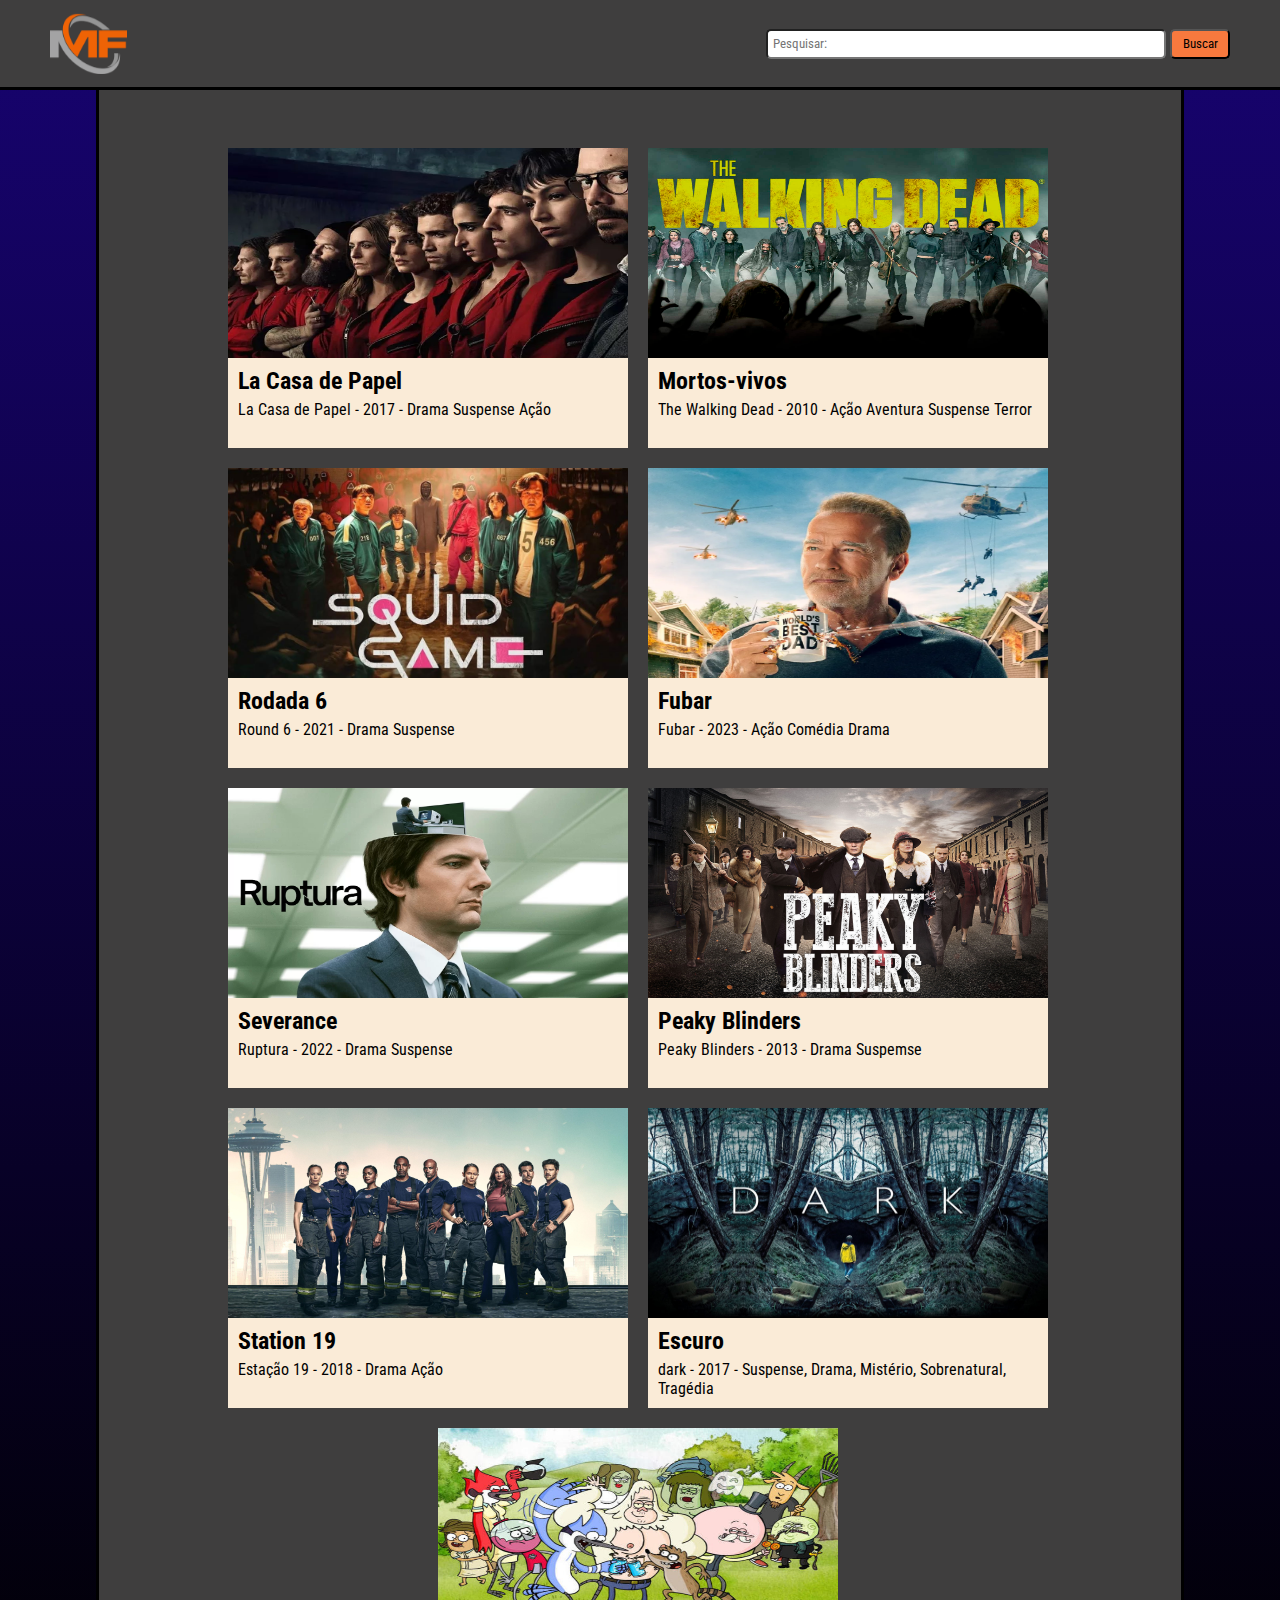
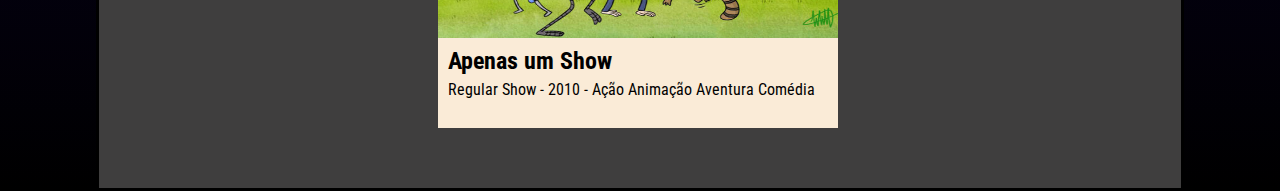
<file: index.html>
<!DOCTYPE html>
<html lang="pt-br">

<head>
    <meta charset="UTF-8">
    <meta http-equiv="X-UA-Compatible" content="IE=edge">
    <meta name="viewport" content="width=device-width, initial-scale=1.0">
    <title>Filmes</title>
    <link rel="stylesheet" href="css/style.css">
    <link rel="preconnect" href="https://fonts.googleapis.com">
    <link rel="preconnect" href="https://fonts.gstatic.com" crossorigin>
    <link href="https://fonts.googleapis.com/css2?family=Roboto+Condensed&display=swap" rel="stylesheet">
</head>

<body>
    <header>

        <img class="Logo" src="img/logo.png" alt="">


        <input type="checkbox" id="alternarPesquisa" />


        <label for="alternarPesquisa">
            <img class="lupa" src="img/lupa.png" alt="">
        </label>


        <div class="AreaPesquisa">
            <input class="txtPesquisar" type="text" placeholder="Pesquisar:">
            <button class="btnBuscar">Buscar</button>
        </div>


    </header>
    <main>

        <a href="index2.html">
            <div class="LocalFilmes">
                <img src="img/LaCasaDePapel.webp" alt="">
                <div class="textos">
                    <h2>La Casa de Papel</h2>
                    <p>La Casa de Papel - 2017 - Drama Suspense Ação </p>
                </div>
            </div>
        </a>

        <div class="LocalFilmes">
            <img src="img/TheWalking.jpg" alt="">
            <div class="textos">
                <h2>Mortos-vivos</h2>
                <p>The Walking Dead - 2010 - Ação Aventura Suspense Terror </p>
            </div>
        </div>

        <div class="LocalFilmes">
            <img src="img/Round6.jpg" alt="">
            <div class="textos">
                <h2>Rodada 6</h2>
                <p>Round 6 - 2021 - Drama Suspense</p>
            </div>
        </div>

        <div class="LocalFilmes">
            <img src="img/fubar.webp" alt="">
            <div class="textos">
                <h2>Fubar</h2>
                <p>Fubar - 2023 - Ação Comédia Drama</p>
            </div>
        </div>


        <div class="LocalFilmes">
            <img src="img/ruptura.webp" alt="">
            <div class="textos">
                <h2>Severance</h2>
                <p>Ruptura - 2022 - Drama Suspense </p>
            </div>
        </div>


        <div class="LocalFilmes">
            <img src="img/Peaky-Blinders.jpg" alt="">
            <div class="textos">
                <h2>Peaky Blinders</h2>
                <p>Peaky Blinders - 2013 - Drama Suspemse</p>
            </div>
        </div>

        <div class="LocalFilmes">
            <img src="img/station-19.jpg" alt="">
            <div class="textos">
                <h2>Station 19</h2>
                <p>Estação 19 - 2018 - Drama Ação </p>
            </div>
        </div>


        <div class="LocalFilmes">
            <img src="img/Dark.jpg" alt="">
            <div class="textos">
                <h2>Escuro</h2>
                <p>dark - 2017 - Suspense, Drama, Mistério, Sobrenatural, Tragédia </p>
            </div>
        </div>


        <div class="LocalFilmes">
            <img src="img/Apenas um show.jpg" alt="">
            <div class="textos">
                <h2>Apenas um Show</h2>
                <p>Regular Show - 2010 - Ação Animação Aventura Comédia</p>
            </div>
        </div>

    </main>
</body>

</html>
</file>
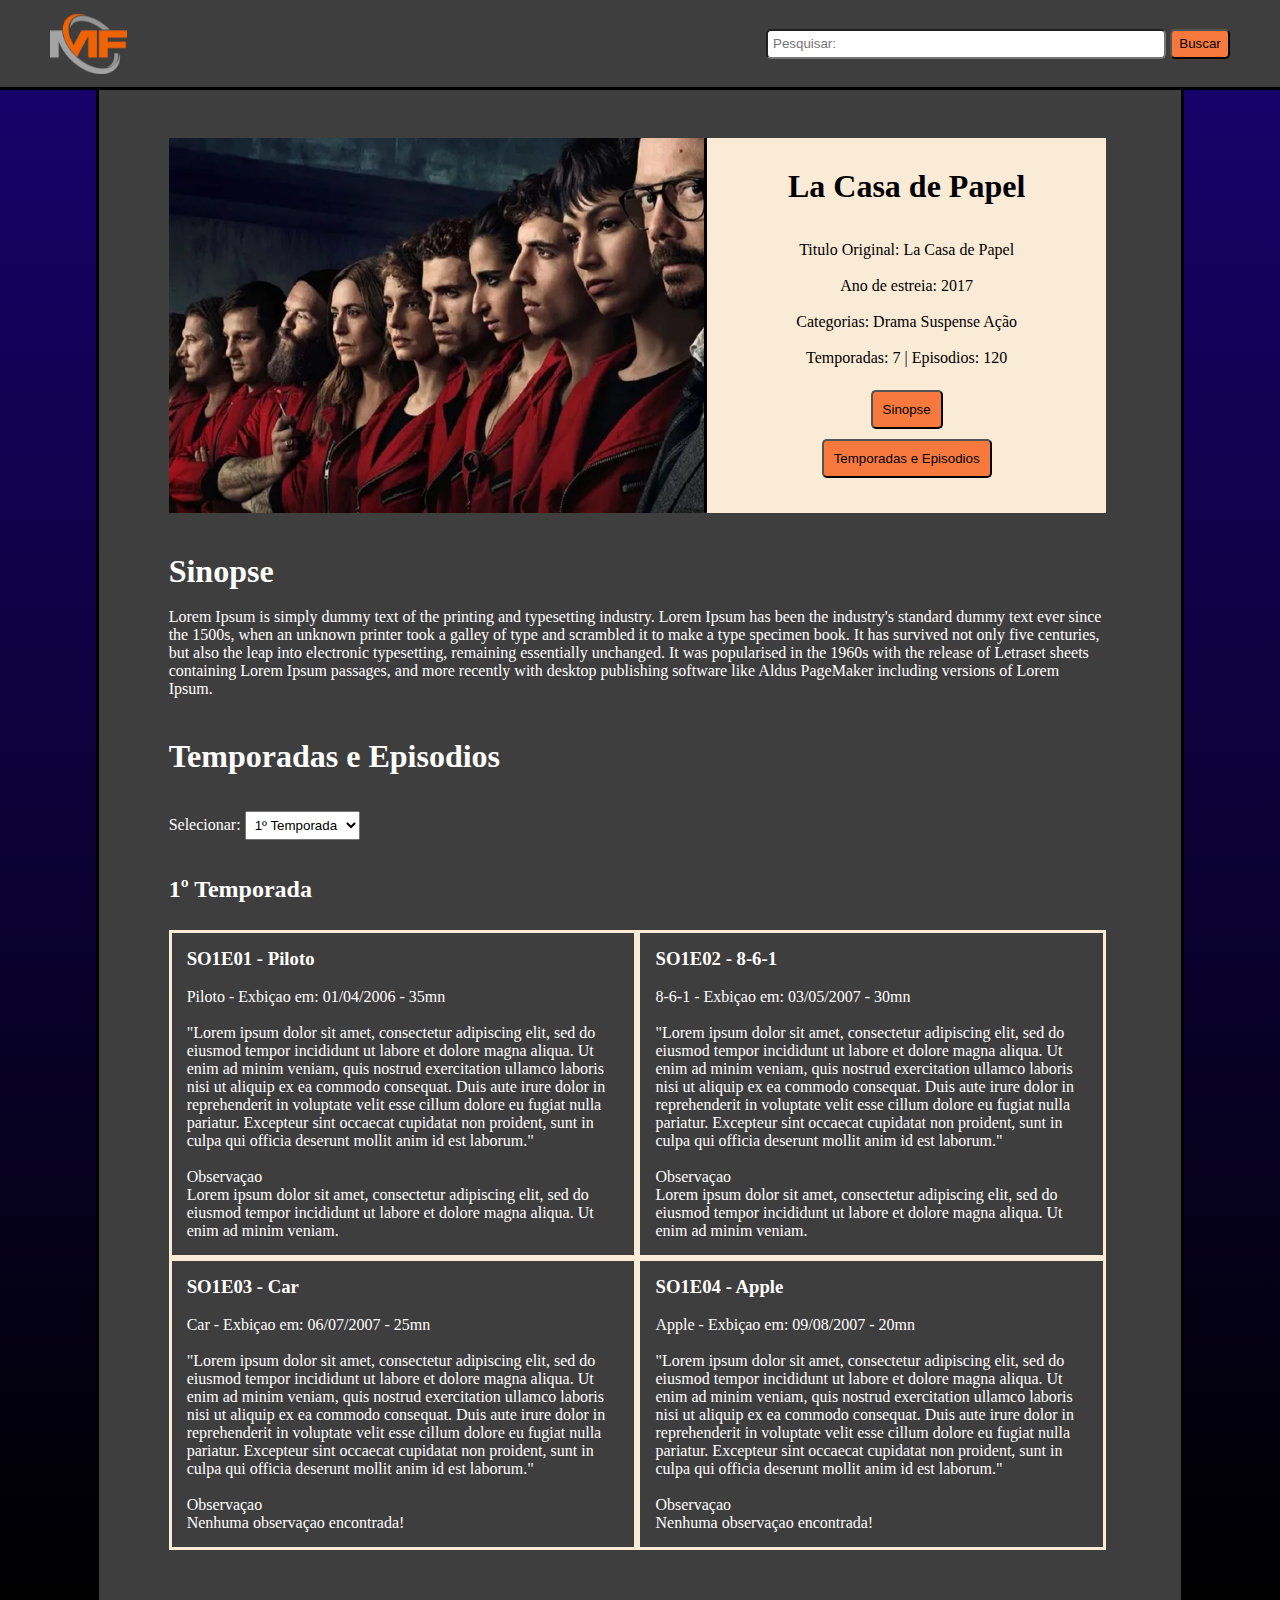
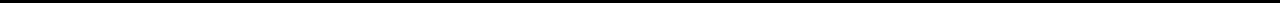
<file: index2.html>
<!DOCTYPE html>
<html lang="pt-br">

<head>
    <meta charset="UTF-8">
    <meta http-equiv="X-UA-Compatible" content="IE=edge">
    <meta name="viewport" content="width=device-width, initial-scale=1.0">
    <title>Filmes</title>
    <link rel="stylesheet" href="css/style2.css">
    <link rel="preconnect" href="https://fonts.googleapis.com">
    <link rel="preconnect" href="https://fonts.gstatic.com" crossorigin>
    <link href="https://fonts.googleapis.com/css2?family=Roboto+Condensed&display=swap" rel="stylesheet">
</head>

<body>
    <header>
        
        <img class="Logo" src="img/logo.png" alt="">


        <input type="checkbox" id="alternarPesquisa" />


        <label for="alternarPesquisa">
            <img class="lupa" src="img/lupa.png" alt="">
        </label>
        

        <div class="AreaPesquisa">
            <input class="txtPesquisar" type="text" placeholder="Pesquisar:">
            <button class="btnBuscar">Buscar</button>
        </div>

        
    </header>

    <main>
        <section class="areaFilme">
            <figure class="banerFilme">
                <img src="img/LaCasaDePapel.webp"alt="">
            </figure>


            <div class="txtSobreFilme">
                <h1>La Casa de Papel</h1><br><br>
                <p>Titulo Original: La Casa de Papel</p><br>
                <p>Ano de estreia: 2017</p><br>
                <p>Categorias: Drama Suspense Ação</p><br>
                <p>Temporadas: 7 | Episodios: 120</p><br>

                <a href="#AreaSinopse"><button>Sinopse</button></a>
                <a href="#AreaTemporadasEpisodios"><button>Temporadas e Episodios</button></a>
            </div>
        </section>

        <section id="AreaSinopse">
            <h1>Sinopse</h1><br>
            <p>Lorem Ipsum is simply dummy text of the printing and typesetting industry. Lorem Ipsum has been the industry's standard dummy text ever since the 1500s, when an unknown printer took a galley of type and scrambled it to make a type specimen book. It has survived not only five centuries, but also the leap into electronic typesetting, remaining essentially unchanged. It was popularised in the 1960s with the release of Letraset sheets containing Lorem Ipsum passages, and more recently with desktop publishing software like Aldus PageMaker including versions of Lorem Ipsum.</p>  
        </section>

        <section id="AreaTemporadasEpisodios">
            <h1>Temporadas e Episodios</h1><br><br>


            <form action="">
                <label for="SeleçaoTemporadas">Selecionar:</label>
                <select name="SeleçaoTemporadas" id="AreaSelecao">
                    <option value="1">1º Temporada</option>
                    <option value="2">2º Temporada</option>
                    <option value="3">3º Temporada</option>
                </select>
            </form><br><br>

            

            <div class="AreaEpisodios">

                <h2>1º Temporada</h2><br><br><br>
                
                <div class="Episodios">
                    <h3>SO1E01 - Piloto</h3><br>
                    <p>Piloto - Exbiçao em: 01/04/2006 - 35mn</p><br>
                    <p>"Lorem ipsum dolor sit amet, consectetur adipiscing elit, sed do eiusmod tempor incididunt ut labore et dolore magna aliqua. Ut enim ad minim veniam, quis nostrud exercitation ullamco laboris nisi ut aliquip ex ea commodo consequat. Duis aute irure dolor in reprehenderit in voluptate velit esse cillum dolore eu fugiat nulla pariatur. Excepteur sint occaecat cupidatat non proident, sunt in culpa qui officia deserunt mollit anim id est laborum."</p><br>
                    <p>Observaçao</p>
                    <p>Lorem ipsum dolor sit amet, consectetur adipiscing elit, sed do eiusmod tempor incididunt ut labore et dolore magna aliqua. Ut enim ad minim veniam.</p>
                </div>
                <div class="Episodios">
                    <h3>SO1E02 - 8-6-1</h3><br>
                    <p>8-6-1 - Exbiçao em: 03/05/2007 - 30mn</p><br>
                    <p>"Lorem ipsum dolor sit amet, consectetur adipiscing elit, sed do eiusmod tempor incididunt ut labore et dolore magna aliqua. Ut enim ad minim veniam, quis nostrud exercitation ullamco laboris nisi ut aliquip ex ea commodo consequat. Duis aute irure dolor in reprehenderit in voluptate velit esse cillum dolore eu fugiat nulla pariatur. Excepteur sint occaecat cupidatat non proident, sunt in culpa qui officia deserunt mollit anim id est laborum."</p><br>
                    <p>Observaçao</p>
                    <p>Lorem ipsum dolor sit amet, consectetur adipiscing elit, sed do eiusmod tempor incididunt ut labore et dolore magna aliqua. Ut enim ad minim veniam.</p>
                </div>
                <div class="Episodios">
                    <h3>SO1E03 - Car</h3><br>
                    <p>Car - Exbiçao em: 06/07/2007 - 25mn</p><br>
                    <p>"Lorem ipsum dolor sit amet, consectetur adipiscing elit, sed do eiusmod tempor incididunt ut labore et dolore magna aliqua. Ut enim ad minim veniam, quis nostrud exercitation ullamco laboris nisi ut aliquip ex ea commodo consequat. Duis aute irure dolor in reprehenderit in voluptate velit esse cillum dolore eu fugiat nulla pariatur. Excepteur sint occaecat cupidatat non proident, sunt in culpa qui officia deserunt mollit anim id est laborum."</p><br>
                    <p>Observaçao</p>
                    <p>Nenhuma observaçao encontrada!</p>
                </div>
                <div class="Episodios">
                    <h3>SO1E04 - Apple</h3><br>
                    <p>Apple - Exbiçao em: 09/08/2007 - 20mn</p><br>
                    <p>"Lorem ipsum dolor sit amet, consectetur adipiscing elit, sed do eiusmod tempor incididunt ut labore et dolore magna aliqua. Ut enim ad minim veniam, quis nostrud exercitation ullamco laboris nisi ut aliquip ex ea commodo consequat. Duis aute irure dolor in reprehenderit in voluptate velit esse cillum dolore eu fugiat nulla pariatur. Excepteur sint occaecat cupidatat non proident, sunt in culpa qui officia deserunt mollit anim id est laborum."</p><br>
                    <p>Observaçao</p>
                    <p>Nenhuma observaçao encontrada!</p>
                </div>
                
            </div>
            
        </section> 
    </main>
</body>

</html>
</file>
<file: css/style.css>
*{
    margin: 0;
    padding: 0;
    box-sizing: border-box;
    font-family: 'Roboto Condensed', sans-serif;
}

body{
    background-image: linear-gradient(to bottom, rgb(23, 3, 112), black);
}

header{
    background-color: rgb(63, 62, 62);
    display: flex;
    position: fixed;
    width: 100%;
    border-bottom: 3px solid black;
    padding: 0 50px;
}

.Logo{
    height: 60px;
    position: fixed;
}

.txtPesquisar{
    width: 400px;
    height: 30px;
    border-radius: 5px;
    padding: 0 0 0 5px;
}

.btnBuscar{
    width: 60px;
    height: 30px;
    border-radius: 5px;
    background-color: rgb(247, 121, 62) ;
}

.btnBuscar:hover{
    background-color:rgba(254, 89, 13, 1)  ;
    cursor: pointer;
}

main{
    width: 85%;
    background-color: rgb(63, 62, 62);
    margin: auto;
    border: 3px solid black;
    display: flex;
    justify-content: center;
    padding: 15vh 50px 50px 5vh;
    flex-wrap: wrap;
}

.LocalFilmes{
    height: 300px;
    width: 400px;
    background-color: antiquewhite;
    margin: 10px;
}

.LocalFilmes:hover{
    cursor: pointer;
    transform: scale(1.05);
    transition-duration: 0.3s;
}

.LocalFilmes img{
    width: 100%;
    height: 70%;
}

.textos{
    height: 40%;
    width: 100%;
    padding: 5px 5px 0px 10px;
    color: black;
}
 
h2{
    margin: 0 0 5px 0;
}

#alternarPesquisa, .lupa
{
    display: none;
}

a{
    text-decoration: none;
}

@media screen and (width>600px){
    .AreaPesquisa{
        margin-left: auto;
    }

    header{
        align-items: center;
        height: 10vh;
    }
}

@media screen and (width<=600px){
    header{
        padding: 10px 20px;
        display: flex;
        flex-direction: column;
        
    }

    .Logo{
        height: 60px;
        position: unset;
        position: absolute;
        margin-left: auto;
    }

    .AreaPesquisa{
        margin: 80px 0 0 0;
        max-height: 0;
        display: flex;
        width: 100%;
        overflow: hidden;
    }

    .lupa{
        display: inline-flex;       
        cursor: pointer;
        position: absolute;
        top: 20px;
        right: 20px;
        height: 40px;
    }

    #alternarPesquisa:checked ~ .AreaPesquisa
    {
        max-height: 100%;
    }

    main{
        width: 100%;
        padding: 15vh 0 0 0;
    }

}
</file>
<file: css/style2.css>
*{
    margin: 0;
    padding: 0;
    box-sizing: border-box;
}

body{
    background-image: linear-gradient(to bottom, rgb(23, 3, 112), black);
}

header{
    background-color: rgb(63, 62, 62);
    display: flex;
    position: fixed;
    width: 100%;
    border-bottom: 3px solid black;
    padding: 0 50px;
}

.Logo{
    height: 60px;
    position: fixed;
}

.txtPesquisar{
    width: 400px;
    height: 30px;
    border-radius: 5px;
    padding: 0 0 0 5px;
}

.btnBuscar{
    width: 60px;
    height: 30px;
    border-radius: 5px;
    background-color: rgb(247, 121, 62) ;
}

.btnBuscar:hover{
    background-color:rgba(254, 89, 13, 1)  ;
    cursor: pointer;
}

main{
    width: 85%;
    background-color: rgb(63, 62, 62);
    margin: auto;
    border: 3px solid black;
    padding: 15vh 50px 50px 5vh;
    display: flex;
    align-items: center;
    flex-direction: column;
}

.areaFilme{
    display: flex;
    width: 95%;
    background-color: antiquewhite;
}

.txtSobreFilme{
    width: 50%;
    display: flex;
    flex-direction: column;
    align-items: center;
    padding: 30px;
    border-left: 3px solid black;
}

.banerFilme img{
    width: 100%;
    height: 100%;
}

.txtSobreFilme button{
    padding: 10px;
    border-radius: 5px;
    background-color: rgb(247, 121, 62) ;
    margin: 5px 0;
}

.txtSobreFilme button:hover{
    background-color:rgba(254, 89, 13, 1)  ;
    cursor: pointer;
}

#AreaSinopse{
    margin: 40px 0;
    width: 95%;
    color: white;
}

#AreaTemporadasEpisodios{
    width: 95%;
    color: white;
}

#AreaSelecao{
    padding: 5px;
}

#AreaSelecao:hover{
    cursor: pointer;
}

.AreaEpisodios{
    display: flex;
    flex-wrap: wrap;
}

.Episodios{
    color: white;
    width: 50%;
    border: 3px solid antiquewhite;
    padding: 15px;
}

h1{
    font-size: 2rem;
}

h2{
    width: 100%;
}

#alternarPesquisa, .lupa
{
    display: none;
}

@media screen and (width>600px){
    .AreaPesquisa{
        margin-left: auto;
    }

    header{
        align-items: center;
        height: 10vh;
    }
}

@media screen and (width<=600px){
    header{
        padding: 10px 20px;
        display: flex;
        flex-direction: column;
        
    }

    .Logo{
        height: 60px;
        position: unset;
        position: absolute;
        margin-left: auto;
    }

    .AreaPesquisa{
        margin: 65px 0 0 0;
        max-height: 0;
        display: flex;
        width: 100%;
        overflow: hidden;
    }

    .lupa{
        display: inline-flex;       
        cursor: pointer;
        position: absolute;
        top: 20px;
        right: 20px;
        height: 40px;
    }

    #alternarPesquisa:checked ~ .AreaPesquisa
    {
        max-height: 100%;
    }

    main{
        width: 100%;
        padding: 15vh 0 0 0;
    }

    .areaFilme{
        flex-direction: column;
    }

    .txtSobreFilme{
        width: 100%;
        border: none;
    }

    .Episodios{
        width: 100%;
    }
}
</file>
